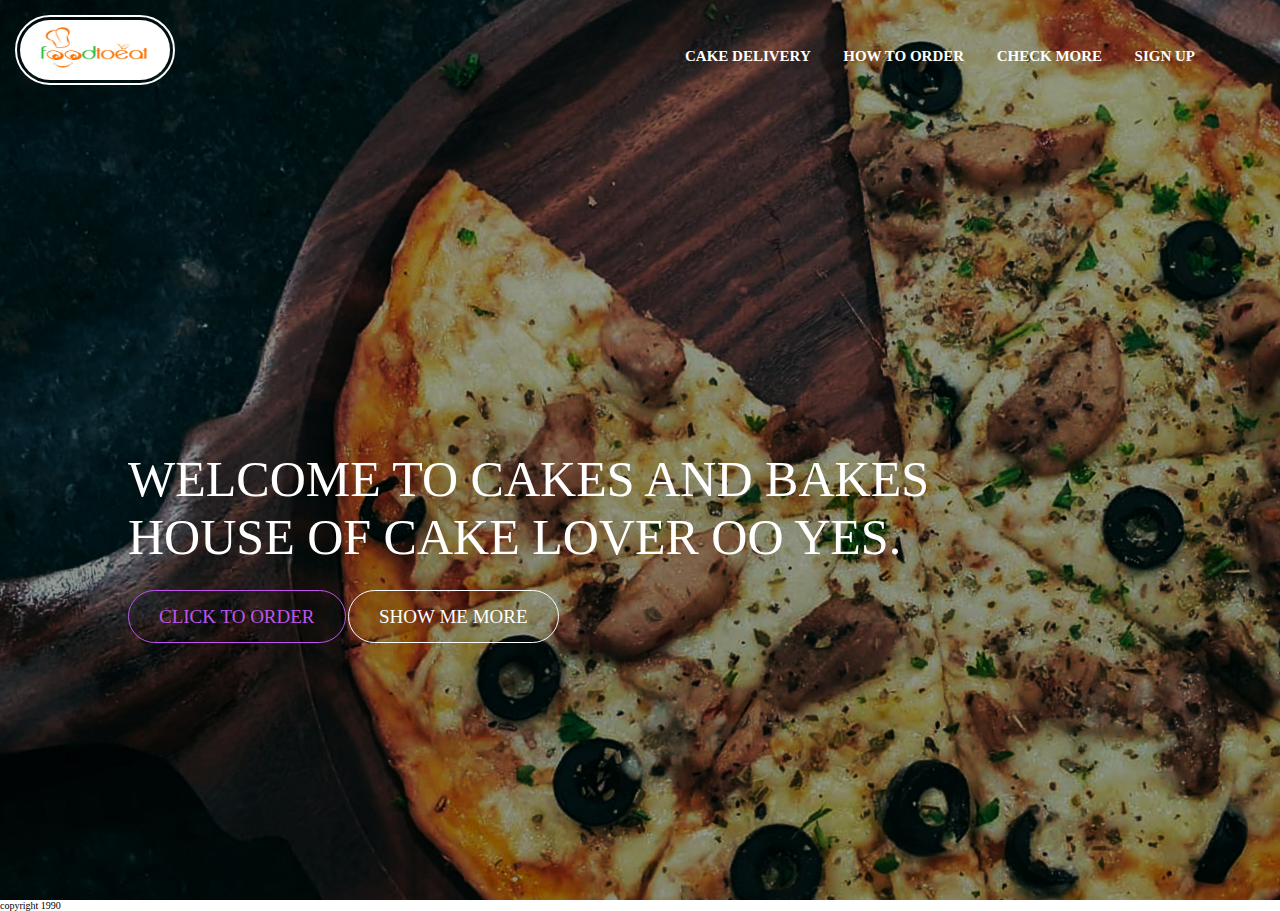
<file: index.html>
<!DOCTYPE html>
<html lang="en">
<head>
    <meta charset="UTF-8">
    <meta name="viewport" content="width=device-width, initial-scale=1.0">
    <title>Document</title>
    <link rel="stylesheet" href="responsive.css">
    <script src="https://ajax.googleapis.com/ajax/libs/jquery/3.5.1/jquery.min.js"></script>
</head>
<body>
 <header>
     <nav>
         <div class="logo">
             <img src="logo.jpg" alt="">
         </div>
         <ul>
             <li> <a href="">CAKE DELIVERY</a> </li>
             <li> <a href=""> HOW TO ORDER</a> </li>
             <li> <a href="">CHECK MORE</a> </li>
             <li> <a href="">SIGN UP</a> </li>
         </ul>
        
     </nav>
     <!-- <a href="" id="toggle"></a> -->
     <div class="contain">
         <h1>
             WELCOME TO <span> CAKES AND BAKES </span><br>
            
                 HOUSE OF CAKE LOVER OO YES.
            
         </h1>
         <a href="">CLICK TO ORDER</a>
         <a href="">SHOW ME MORE</a>
     </div>
 </header>
 
<p>copyright 1990 </p>


 </footer>
 <!-- <script>
     document.ready()
 </script> -->
</body>
</html>
</file>
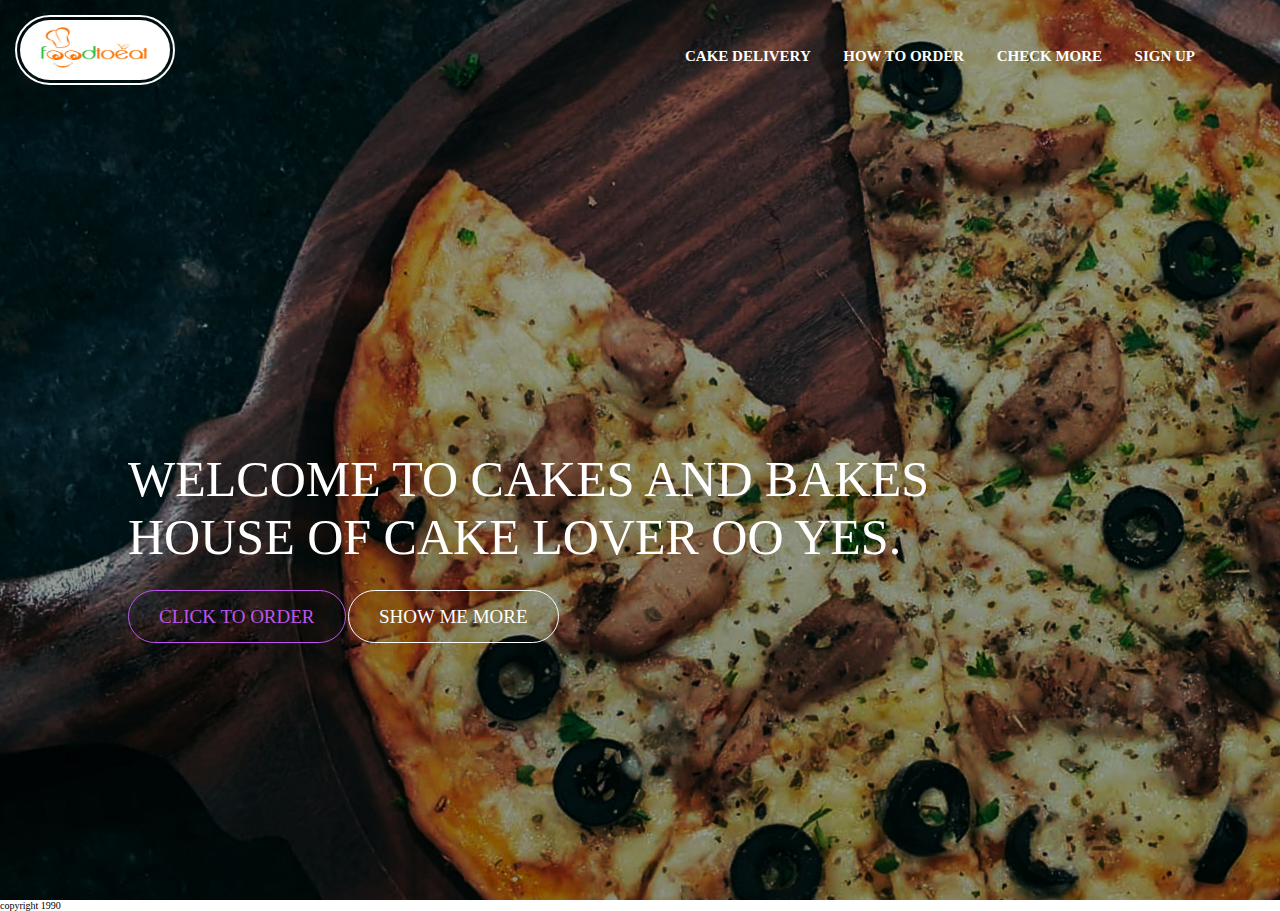
<file: responsive.html>
<!DOCTYPE html>
<html lang="en">
<head>
    <meta charset="UTF-8">
    <meta name="viewport" content="width=device-width, initial-scale=1.0">
    <title>Document</title>
    <link rel="stylesheet" href="responsive.css">
    <script src="https://ajax.googleapis.com/ajax/libs/jquery/3.5.1/jquery.min.js"></script>
</head>
<body>
 <header>
     <nav>
         <div class="logo">
             <img src="logo.jpg" alt="">
         </div>
         <ul>
             <li> <a href="">CAKE DELIVERY</a> </li>
             <li> <a href=""> HOW TO ORDER</a> </li>
             <li> <a href="">CHECK MORE</a> </li>
             <li> <a href="">SIGN UP</a> </li>
         </ul>
        
     </nav>
     <!-- <a href="" id="toggle"></a> -->
     <div class="contain">
         <h1>
             WELCOME TO <span> CAKES AND BAKES </span><br>
            
                 HOUSE OF CAKE LOVER OO YES.
            
         </h1>
         <a href="">CLICK TO ORDER</a>
         <a href="">SHOW ME MORE</a>
     </div>
 </header>
 
<p>copyright 1990 </p>


 </footer>
 <!-- <script>
     document.ready()
 </script> -->
</body>
</html>
</file>
<file: responsive.css>
*{
    margin: 0;
    padding: 0;
    box-sizing: border-box;
    font-size: 10px;
    font-family: cursive;
}

header{
background-image:linear-gradient(rgba(0,0,0,0.4),rgba(0,0,0,0.4)), url("card4.jpg");
background-size: cover;
background-position: center;
background-repeat: no-repeat;
height: 100vh;
width: 100vw;
position: relative;
box-sizing: border-box;
}
nav{
    width: 100%;
    height: 8rem;
    color: white;
    /* display: flex;
    flex-direction: row; */
    display: inline-block;
}
.logo{
    display: flex;
    align-items: center;
}
.logo img{
    border: 2px solid white;
    border-radius: 3.5rem;
    height: 7rem;
    width: 16rem;
    padding: 0.3rem;
    margin: 1.5rem;
}
nav ul{
    margin-left: 60rem;
    margin-top: -6.7rem;
    text-align: center;
}
nav li{
    display: inline-flex;
    list-style: none;
    padding: 1.5rem;
  

}
nav li a{
    padding-bottom: 0.5rem;
    text-decoration: none;
    color: white;
    font-size: 1.5rem;
    font-weight: 800;
    transition: 0.5s;

}
nav li a:hover{
    color: gold;
    border-bottom: 2px solid gold;
    
}
nav li a:hover ::after{
    content: " ";

}


.contain{
    color: white;
    margin-bottom: 7rem;
   position: absolute;
   top: 50%;
   left: 10%;
}
h1{
    font-size: 5rem;
    margin-bottom: 4rem;
    font-weight: lighter;
    font-family: cursive;
}
.contain a:nth-child(2){
    text-decoration: none;
    color: #bf55ec;
    padding:1.5rem 3rem;
    font-size: 1.9rem;
    border: 1px solid #bf55ec;
    border-radius: 200px;
    background-color: transparent;


}
/* #toggle{
    color: white;
    text-decoration: none;
    font-size: 2rem;
    position: absolute;
    top: 58px;
    left: 1138px;
    letter-spacing: 5px;
    
} */
.contain a:nth-child(3){
    text-decoration: none;
    color: white;
    padding:1.5rem 3rem;
    font-size: 1.9rem;
    border: 1px solid white;
    border-radius: 20rem;
    background-color: transparent;


}
.contain a:nth-child(2):hover{
    background-color:gray;
}
.contain a:nth-child(3):hover{
    background-color:gray;
}
span{
    font-size: 5rem;
    animation: color 1s infinite;

}
footer{
    background-color: rgb(117, 117, 126);
    color: black;
   
}
footer p{
    font-size: 1.5rem ;
    padding: 3px;
    text-align: center;
    
}
@keyframes color{
    0%{
        color:red;
    }
    25%{
        color:#bf55ec;;
    }
    50%{
        color: white;
    }
    75%{
        color: #bf55ec;;
    }
    100%{
        color:orangered;
    }
    
}
@media only screen and (max-width: 1180px){
    *{
        font-size: 9px;
    }

}
@media only screen and (max-width: 1162px){
    *{
           font-size: 8px;
    }
    nav li a{
        font-size: 1.5rem;
    }

}
@media only screen and (max-width: 1162px){
    *{
           font-size: 8px;
    }

}
@media only screen and (max-width: 956px){
    *{
           font-size: 7px;
    }
    nav li a{
        font-size: 1.5rem;
    }


}
@media only screen and (max-width:956px){
   h1{
       font-size: 4rem;
   }

}
@media only screen and (max-width:956px){
    *{
        font-size: 6.5px;
 }
}
@media only screen and (max-width:600px){
    h1{
        font-size: 3rem;
    }
    nav{
        display: block;
    }
 

 }
 @media only screen and (max-width:600px){
    *{
        font-size: 6px;
 }
 nav{
     display: block;
 }
 }
 @media only screen and (max-width:426px){
    *{
        font-size: 5px;
 }
 nav li{
     display: none;
 }
 }
</file>
